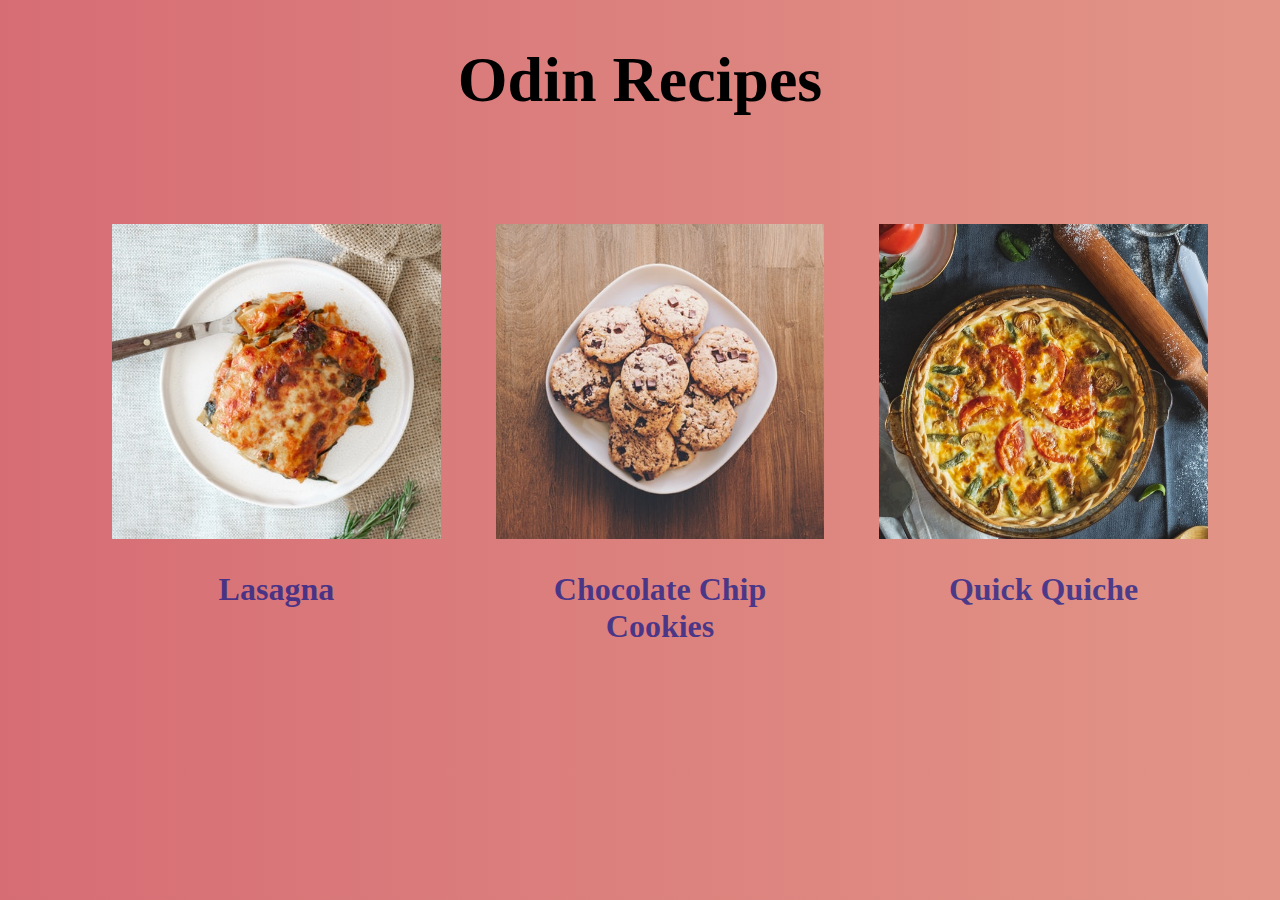
<file: index.html>
<!DOCTYPE html>
<html lang="en">
    <head>
        <meta charset="UTF-8" />
        <meta http-equiv="X-UA-Compatible" content="IE=edge" />
        <meta name="viewport" content="width=device-width, initial-scale=1.0" />
        <link rel="stylesheet" href="styles.css" />
        <title>Recipes</title>
    </head>
    <body>
        <h1>Odin Recipes</h1>
        <ul>
            <div class="recipe-container">
                <div class="lasagna item">
                    <a href="recipes/lasagna.html">
                        <img
                            src="images/lasagna-main.jpg"
                            alt="Lasagna on white ceramic plate"
                        />
                        <li>Lasagna</li>
                    </a>
                </div>

                <div class="cookie item">
                    <a href="recipes/cookies.html">
                        <img
                            src="images/cookies-main.jpg"
                            alt="Cookies on square white ceramic plate"
                        />
                        <li>Chocolate Chip Cookies</li>
                    </a>
                </div>

                <div class="quiche item">
                    <a href="recipes/quiche.html">
                        <img
                            src="images/quiche-main.jpg"
                            alt="Quiche on brown wooden tray"
                        />
                        <li>Quick Quiche</li>
                    </a>
                </div>
            </ul>
        </div>
    </body>
</html>
</file>
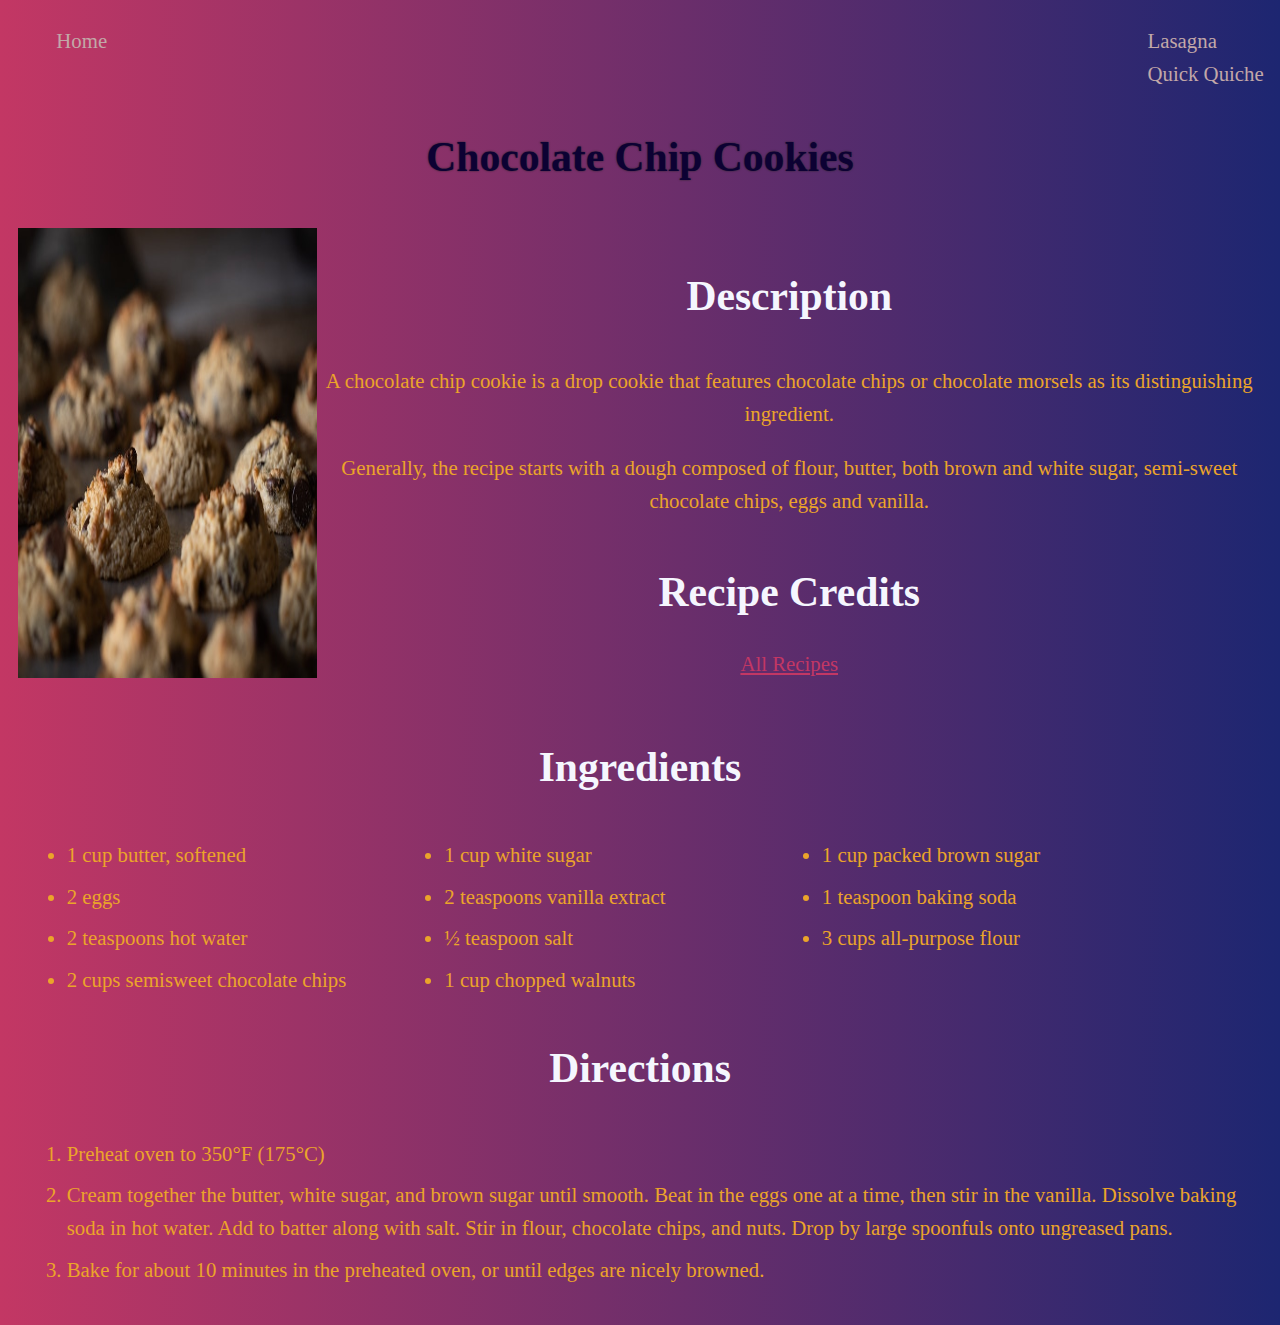
<file: recipes/cookies.html>
<!DOCTYPE html>
<html lang="en">
    <head>
        <meta charset="UTF-8" />
        <meta http-equiv="X-UA-Compatible" content="IE=edge" />
        <meta name="viewport" content="width=device-width, initial-scale=1.0" />
        <link href="sub-style.css" rel="stylesheet" />
        <title>Document</title>
    </head>

    <body>
        <nav>
            <ul>
                <div>
                    <li><a href="../index.html">Home</a></li>
                </div>
                <div>
                    <li><a href="lasagna.html">Lasagna</a></li>
                    <li><a href="quiche.html">Quick Quiche</a></li>
                </div>
            </ul>
        </nav>

        <h1>Chocolate Chip Cookies</h1>

        <div class="container">
            <div class="item header">
                <div class="header-item images">
                    <img
                        src="../images/cookies.jpg"
                        alt="Focussed photography of cookies"
                    />
                </div>

                <div class="header-item">
                    <h2>Description</h2>
                    <p>
                        A chocolate chip cookie is a drop cookie that features
                        chocolate chips or chocolate morsels as its
                        distinguishing ingredient.
                    </p>
                    <p>
                        Generally, the recipe starts with a dough composed of
                        flour, butter, both brown and white sugar, semi-sweet
                        chocolate chips, eggs and vanilla.
                    </p>
                    <h3>Recipe Credits</h3>
                    <p>
                        <a
                            href="https://www.allrecipes.com/recipe/10813/best-chocolate-chip-cookies/"
                            >All Recipes</a
                        >
                    </p>
                </div>
            </div>

            <div class="item">
                <h2>Ingredients</h2>
                <ul>
                    <li>1 cup butter, softened</li>
                    <li>1 cup white sugar</li>
                    <li>1 cup packed brown sugar</li>
                    <li>2 eggs</li>
                    <li>2 teaspoons vanilla extract</li>
                    <li>1 teaspoon baking soda</li>
                    <li>2 teaspoons hot water</li>
                    <li>&frac12; teaspoon salt</li>
                    <li>3 cups all-purpose flour</li>
                    <li>2 cups semisweet chocolate chips</li>
                    <li>1 cup chopped walnuts</li>
                </ul>

                <h2>Directions</h2>
                <ol>
                    <li>Preheat oven to 350&deg;F (175&deg;C)</li>
                    <li>
                        Cream together the butter, white sugar, and brown sugar
                        until smooth. Beat in the eggs one at a time, then stir
                        in the vanilla. Dissolve baking soda in hot water. Add
                        to batter along with salt. Stir in flour, chocolate
                        chips, and nuts. Drop by large spoonfuls onto ungreased
                        pans.
                    </li>
                    <li>
                        Bake for about 10 minutes in the preheated oven, or
                        until edges are nicely browned.
                    </li>
                </ol>
            </div>
        </div>
    </body>
</html>
</file>
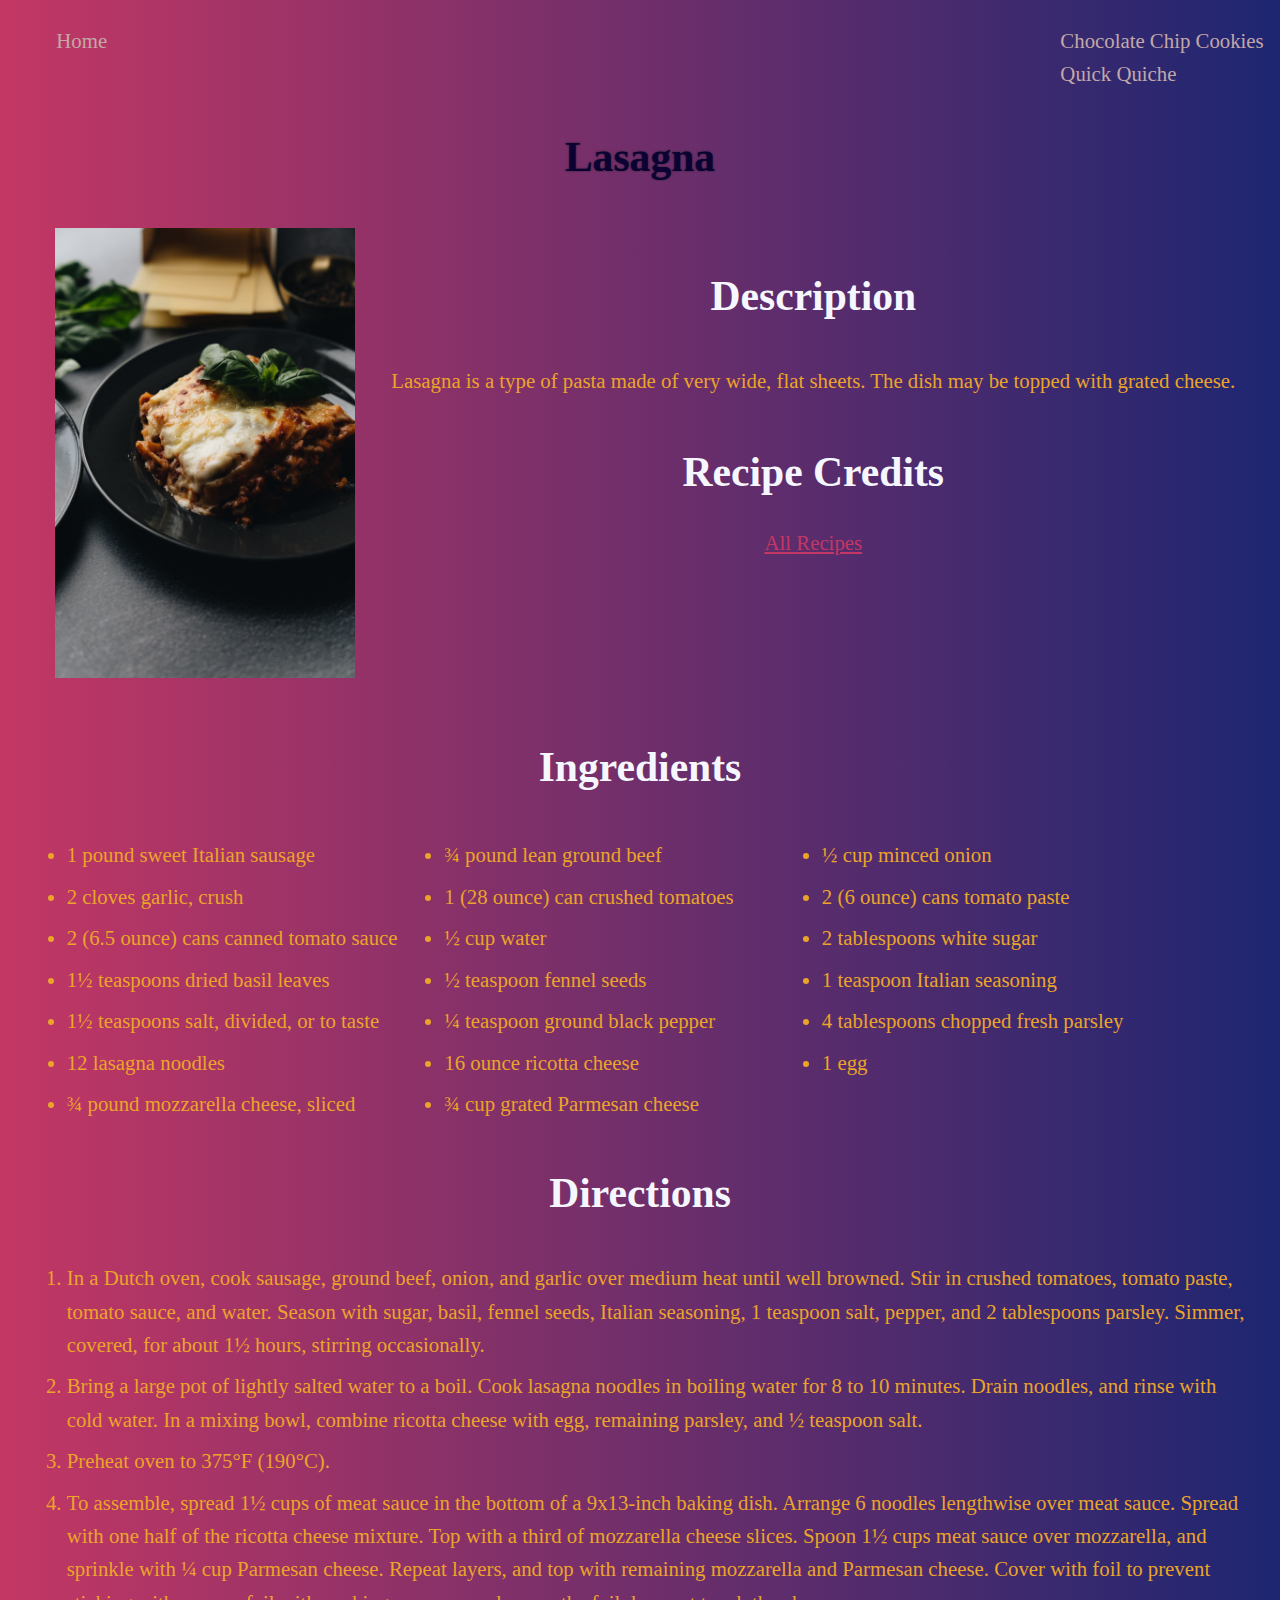
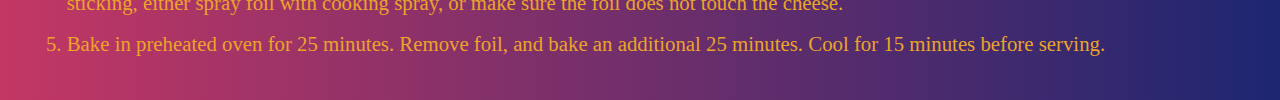
<file: recipes/lasagna.html>
<!DOCTYPE html>
<html lang="en">
    <head>
        <meta charset="UTF-8" />
        <meta http-equiv="X-UA-Compatible" content="IE=edge" />
        <meta name="viewport" content="width=device-width, initial-scale=1.0" />
        <link href="sub-style.css" rel="stylesheet" />
        <title>Lasagna Recipe</title>
    </head>

    <body>
        <nav>
            <ul>
                <div>
                    <li><a href="../index.html">Home</a></li>
                </div>
                <div>
                    <li><a href="cookies.html">Chocolate Chip Cookies</a></li>
                    <li><a href="quiche.html">Quick Quiche</a></li>
                </div>
            </ul>
        </nav>

        <h1>Lasagna</h1>

        <div class="container">
            <div class="item header">
                <div class="header-item images">
                    <img
                        src="../images/lasagna.jpg"
                        alt="Cheesy Lasagna on a black plate"
                    />
                </div>

                <div class="header-item">
                    <h2>Description</h2>
                    <p>
                        Lasagna is a type of pasta made of very wide, flat
                        sheets. The dish may be topped with grated cheese.
                    </p>
                    <h3>Recipe Credits</h3>
                    <p>
                        <a
                            href="https://www.allrecipes.com/recipe/23600/worlds-best-lasagna/"
                            target="_blank"
                            >All Recipes</a
                        >
                    </p>
                </div>
            </div>

            <div class="item">
                <h2>Ingredients</h2>
                <ul>
                    <li>1 pound sweet Italian sausage</li>
                    <li>&frac34; pound lean ground beef</li>
                    <li>&frac12; cup minced onion</li>
                    <li>2 cloves garlic, crush</li>
                    <li>1 (28 ounce) can crushed tomatoes</li>
                    <li>2 (6 ounce) cans tomato paste</li>
                    <li>2 (6.5 ounce) cans canned tomato sauce</li>
                    <li>&frac12; cup water</li>
                    <li>2 tablespoons white sugar</li>
                    <li>1&frac12; teaspoons dried basil leaves</li>
                    <li>&frac12; teaspoon fennel seeds</li>
                    <li>1 teaspoon Italian seasoning</li>
                    <li>1&frac12; teaspoons salt, divided, or to taste</li>
                    <li>&frac14; teaspoon ground black pepper</li>
                    <li>4 tablespoons chopped fresh parsley</li>
                    <li>12 lasagna noodles</li>
                    <li>16 ounce ricotta cheese</li>
                    <li>1 egg</li>
                    <li>&frac34; pound mozzarella cheese, sliced</li>
                    <li>&frac34; cup grated Parmesan cheese</li>
                </ul>

                <h2>Directions</h2>
                <ol>
                    <li>
                        In a Dutch oven, cook sausage, ground beef, onion, and
                        garlic over medium heat until well browned. Stir in
                        crushed tomatoes, tomato paste, tomato sauce, and water.
                        Season with sugar, basil, fennel seeds, Italian
                        seasoning, 1 teaspoon salt, pepper, and 2 tablespoons
                        parsley. Simmer, covered, for about 1&frac12; hours,
                        stirring occasionally.
                    </li>
                    <li>
                        Bring a large pot of lightly salted water to a boil.
                        Cook lasagna noodles in boiling water for 8 to 10
                        minutes. Drain noodles, and rinse with cold water. In a
                        mixing bowl, combine ricotta cheese with egg, remaining
                        parsley, and &frac12; teaspoon salt.
                    </li>
                    <li>Preheat oven to 375&deg;F (190&deg;C).</li>
                    <li>
                        To assemble, spread 1&frac12; cups of meat sauce in the
                        bottom of a 9x13-inch baking dish. Arrange 6 noodles
                        lengthwise over meat sauce. Spread with one half of the
                        ricotta cheese mixture. Top with a third of mozzarella
                        cheese slices. Spoon 1&frac12; cups meat sauce over
                        mozzarella, and sprinkle with &frac14; cup Parmesan
                        cheese. Repeat layers, and top with remaining mozzarella
                        and Parmesan cheese. Cover with foil to prevent
                        sticking, either spray foil with cooking spray, or make
                        sure the foil does not touch the cheese.
                    </li>
                    <li>
                        Bake in preheated oven for 25 minutes. Remove foil, and
                        bake an additional 25 minutes. Cool for 15 minutes
                        before serving.
                    </li>
                </ol>
            </div>
        </div>
    </body>
</html>
</file>
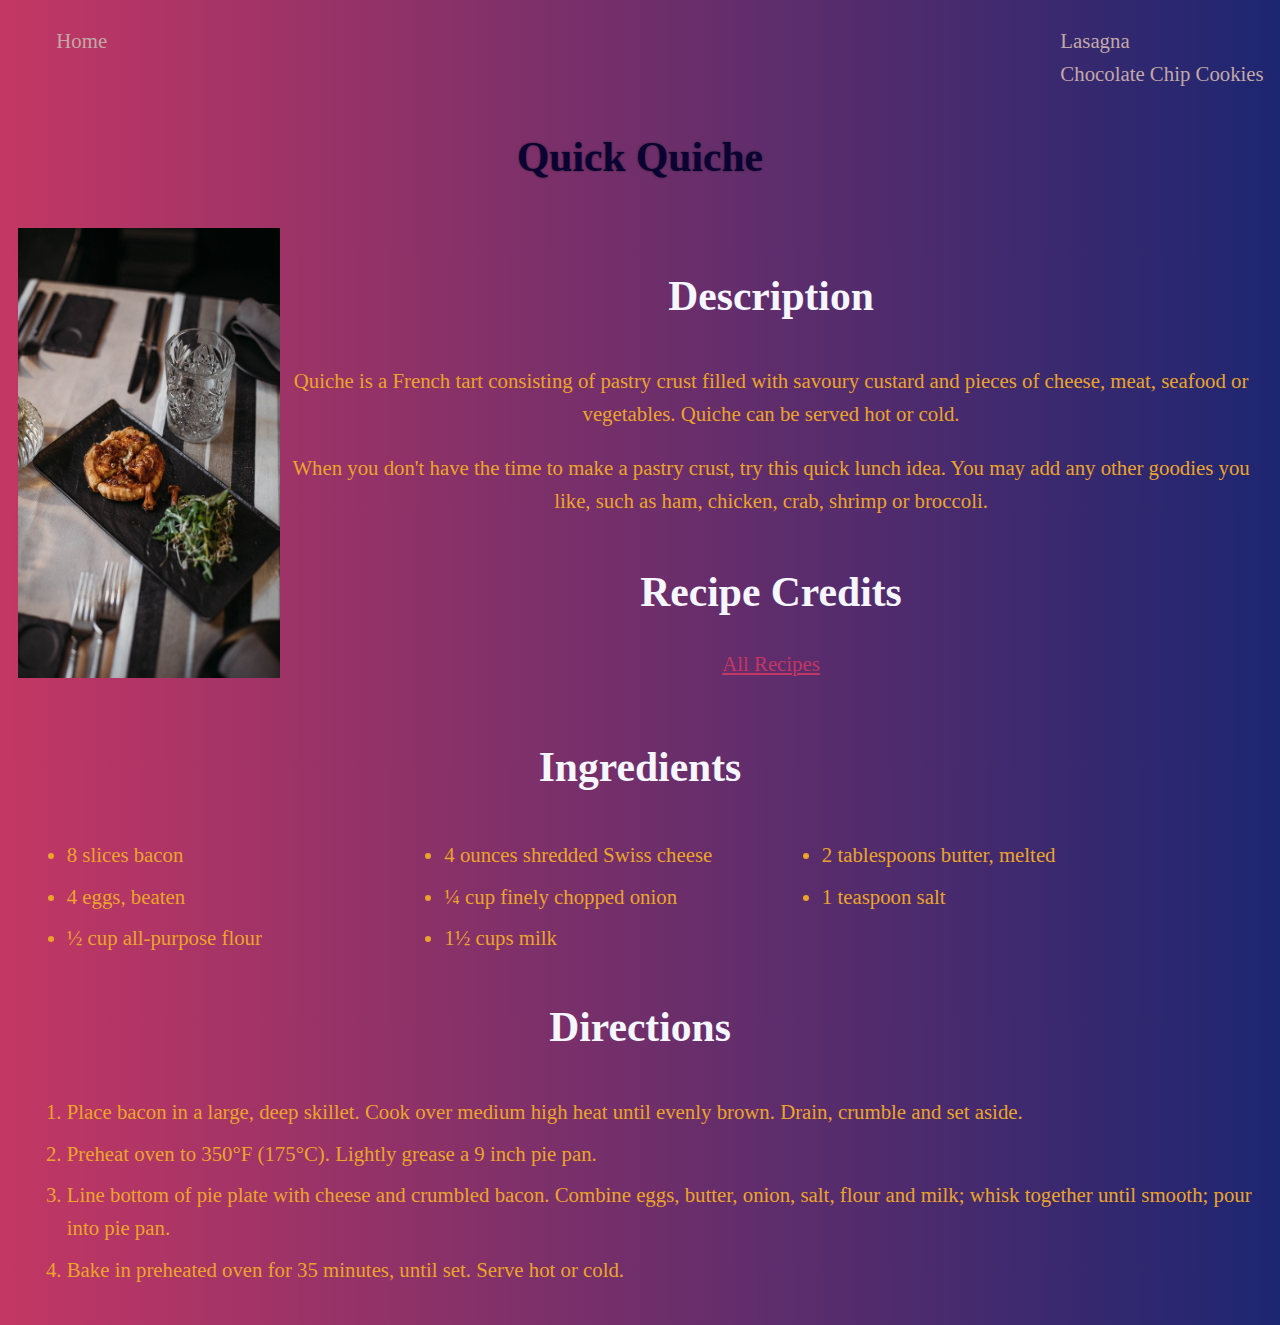
<file: recipes/quiche.html>
<!DOCTYPE html>
<html lang="en">
    <head>
        <meta charset="UTF-8" />
        <meta http-equiv="X-UA-Compatible" content="IE=edge" />
        <meta name="viewport" content="width=device-width, initial-scale=1.0" />
        <link href="sub-style.css" rel="stylesheet" />
        <title>Quick Quiche</title>
    </head>

    <body>
        <nav>
            <ul>
                <div>
                    <li><a href="../index.html">Home</a></li>
                </div>
                <div>
                    <li><a href="lasagna.html">Lasagna</a></li>
                    <li><a href="cookies.html">Chocolate Chip Cookies</a></li>
                </div>
            </ul>
        </nav>

        <h1>Quick Quiche</h1>

        <div class="container">
            <div class="item header">
                <div class="header-item images">
                    <img
                        src="../images/quiche.jpg"
                        alt="Quiche on plate with greens"
                    />
                </div>

                <div class="header-item">
                    <h2>Description</h2>
                    <p>
                        Quiche is a French tart consisting of pastry crust
                        filled with savoury custard and pieces of cheese, meat,
                        seafood or vegetables. Quiche can be served hot or cold.
                    </p>
                    <p>
                        When you don't have the time to make a pastry crust, try
                        this quick lunch idea. You may add any other goodies you
                        like, such as ham, chicken, crab, shrimp or broccoli.
                    </p>
                    <h3>Recipe Credits</h3>
                    <p>
                        <a
                            href="https://www.allrecipes.com/recipe/21551/quick-quiche/"
                            >All Recipes</a
                        >
                    </p>
                </div>
            </div>

            <div class="item">
                <h2>Ingredients</h2>
                <ul>
                    <li>8 slices bacon</li>
                    <li>4 ounces shredded Swiss cheese</li>
                    <li>2 tablespoons butter, melted</li>
                    <li>4 eggs, beaten</li>
                    <li>&frac14; cup finely chopped onion</li>
                    <li>1 teaspoon salt</li>
                    <li>&frac12; cup all-purpose flour</li>
                    <li>1&frac12; cups milk</li>
                </ul>

                <h2>Directions</h2>
                <ol>
                    <li>
                        Place bacon in a large, deep skillet. Cook over medium
                        high heat until evenly brown. Drain, crumble and set
                        aside.
                    </li>
                    <li>
                        Preheat oven to 350&deg;F (175&deg;C). Lightly grease a
                        9 inch pie pan.
                    </li>
                    <li>
                        Line bottom of pie plate with cheese and crumbled bacon.
                        Combine eggs, butter, onion, salt, flour and milk; whisk
                        together until smooth; pour into pie pan.
                    </li>
                    <li>
                        Bake in preheated oven for 35 minutes, until set. Serve
                        hot or cold.
                    </li>
                </ol>
            </div>
        </div>
    </body>
</html>
</file>
<file: styles.css>
body {
    font-size: 2rem;
    text-align: center;
    background: linear-gradient(to right, #d66d75, #e29587);
}

img {
    max-width: 100%;
    display: block;
    height: 70%;
    object-fit: cover;
    margin-bottom: 1em;
}

li {
    list-style: none;
}

a {
    color: hsla(234, 89%, 29%, 0.7);
    font-weight: bold;
    text-decoration: none;
}

a:hover,
a:focus {
    color: rgba(17, 14, 3, 0.712);
}

.recipe-container {
    display: flex;
    justify-content: space-between;
    height: 50vh;
    padding: 2em;
}

.item {
    width: 30%;
    transition: 0.5s;
}

.item img {
    width: 100%;
}

.item:hover {
    transform: scale(1.1);
}
</file>
<file: recipes/sub-style.css>
body {
    font-size: 1.3rem;
    text-align: center;
    line-height: 1.6;
    background: linear-gradient(to right, #c33764, #1d2671);
    color: #eba42a;
}

h1,
h2,
h3 {
    font-size: 2em;
    color: #f5f6fe;
}

h1 {
    color: #0c0133;
    text-shadow: 0 0 2px #252525;
}

h3 {
    margin-bottom: 0;
}

img {
    max-width: 100%;
    /* display: block; */
    /* object-fit: cover; */
}

nav ul {
    display: flex;
    justify-content: space-between;
    list-style: none;
}

nav a {
    color: rgb(194, 168, 168);
    text-decoration: none;
}

nav a:hover {
    color: #000;
}

.container {
    display: flex;
    flex-direction: column;
}

.header {
    display: flex;
    align-items: center;
    height: 50vh;
}

.item {
    padding: 0.5em;
}

.header-item {
    height: 100%;
}

ul {
    display: flex;
    flex-wrap: wrap;
    justify-content: flex-start;
}

li {
    margin: 0.4em;
    text-align: left;
}

ul li {
    flex: 0 0 30%;
    line-height: 1.2;
}

.images {
    display: flex;
    justify-content: center;
    width: 30%;
}

a {
    display: inline;
    color: #c33764;
    margin: 0;
}
</file>
